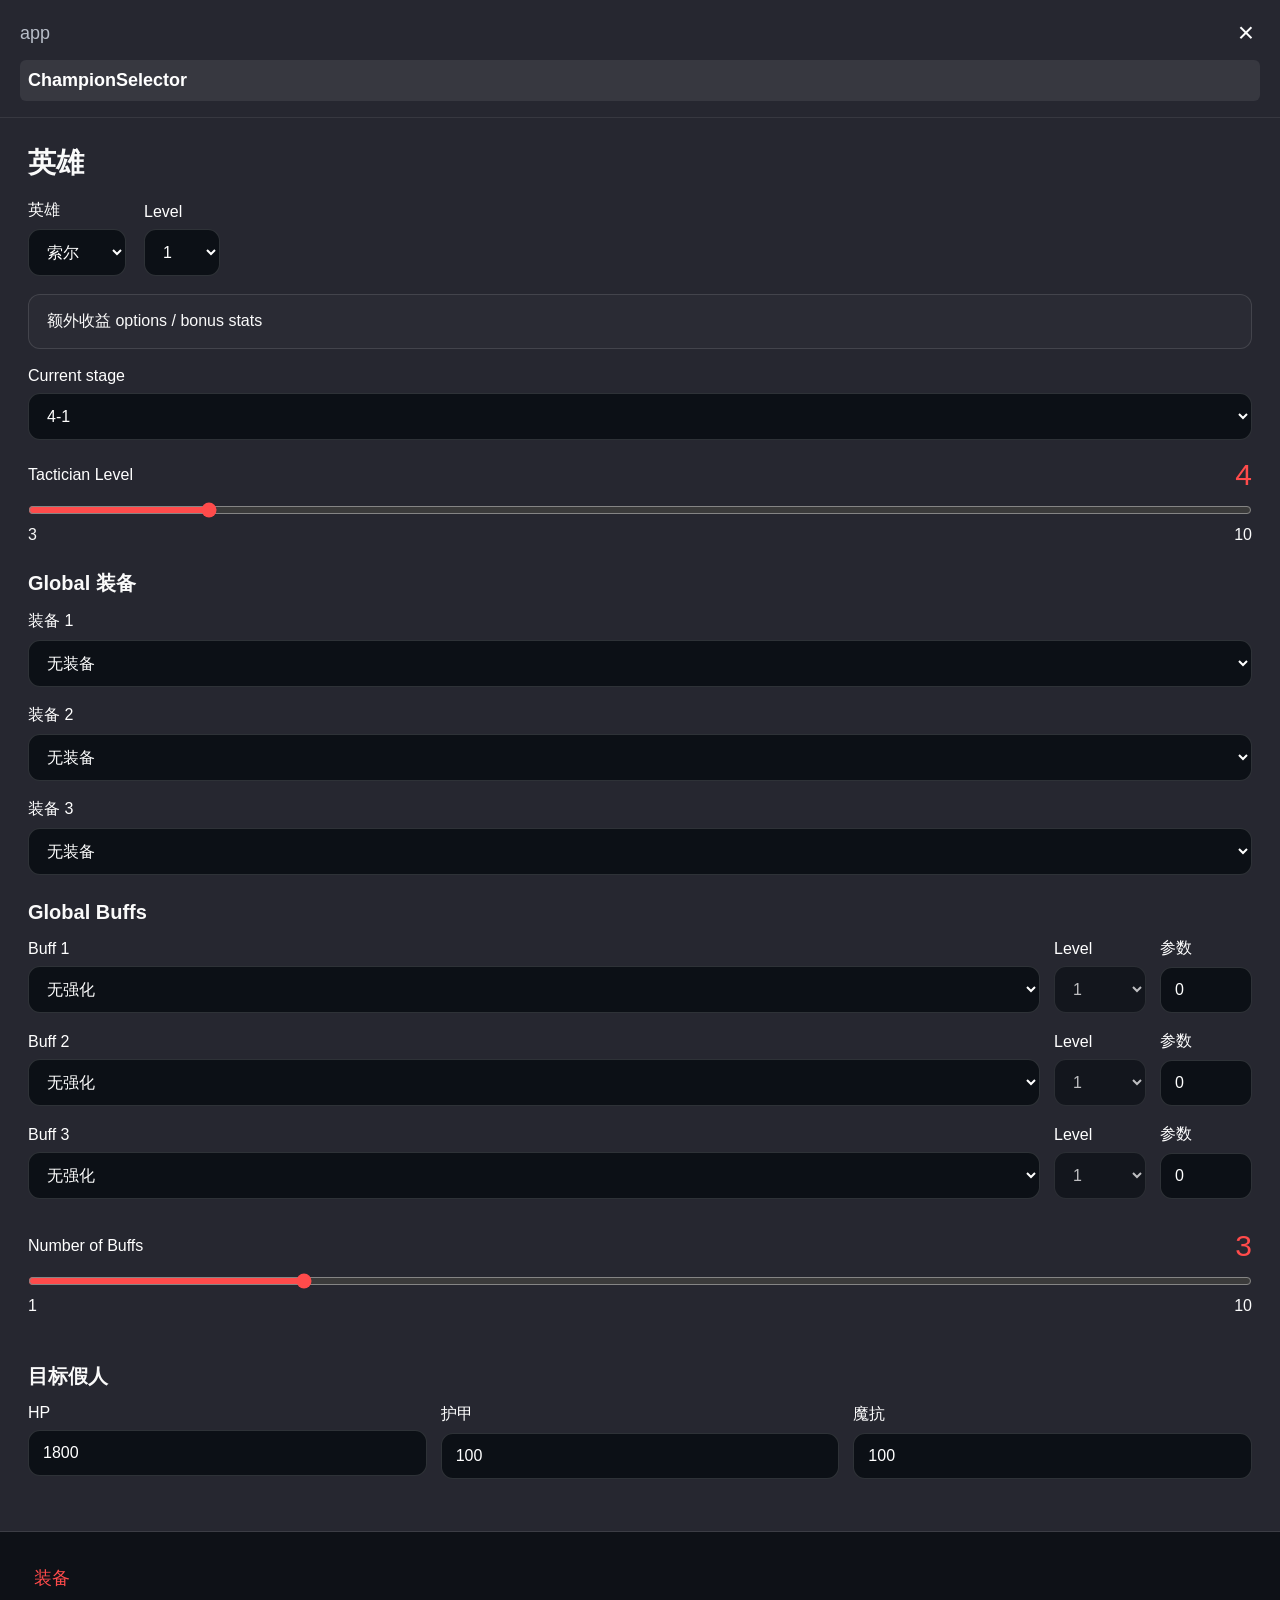
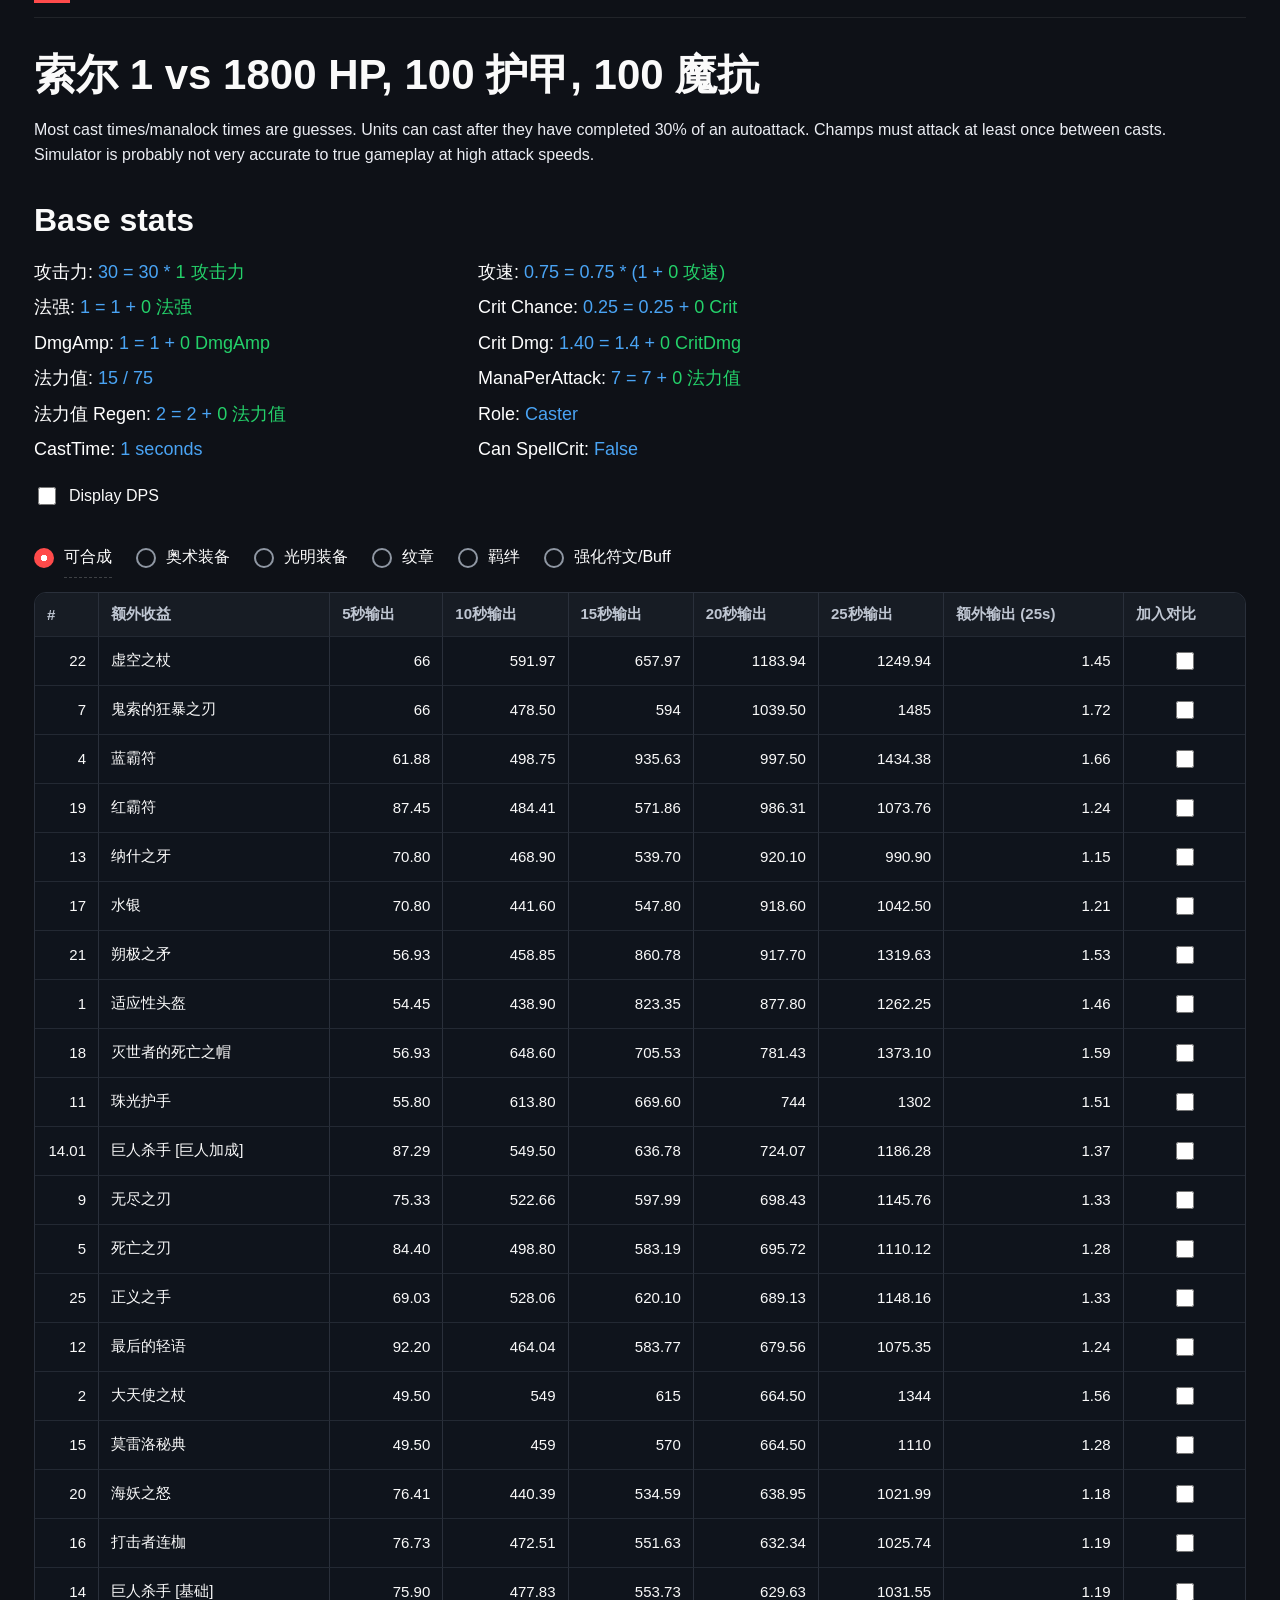
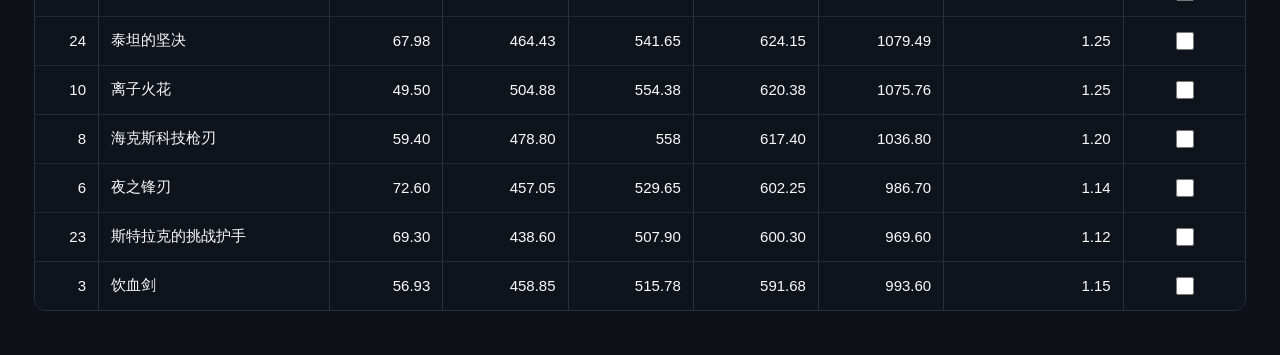
<file: index.html>
<!DOCTYPE html>
<html lang="zh-CN">
  <head>
    <meta charset="UTF-8" />
    <meta name="viewport" content="width=device-width, initial-scale=1.0" />
    <title>TFT Set 17 ChampionSelector</title>
    <link rel="stylesheet" href="./style.css?v=20260402b" />
  </head>
  <body>
    <div class="app-shell">
      <aside class="sidebar">
        <div class="sidebar-top">
          <div class="sidebar-title-row">
            <span class="sidebar-app-label">app</span>
            <button class="ghost-icon" type="button" aria-label="&#20851;&#38381;">&times;</button>
          </div>
          <button class="app-link active" type="button">ChampionSelector</button>
        </div>

        <div class="sidebar-body">
          <section class="sidebar-section">
            <h2 class="sidebar-heading">&#33521;&#38596;</h2>

            <div class="hero-form-row">
              <label class="field">
                <span class="field-label">&#33521;&#38596;</span>
                <select id="hero-select" class="field-control dark"></select>
              </label>
              <label class="field level-field">
                <span class="field-label">Level</span>
                <select id="star-select" class="field-control dark">
                  <option value="1">1</option>
                  <option value="2">2</option>
                  <option value="3">3</option>
                </select>
              </label>
            </div>

            <details class="accordion">
              <summary>&#39069;&#22806;&#25910;&#30410; options / bonus stats</summary>
              <div class="bonus-grid">
                <label class="field">
                  <span class="field-label">&#27861;&#24378;</span>
                  <input id="bonus-ap" type="number" class="field-control dark" value="0" min="0" step="0.05" />
                </label>
                <label class="field">
                  <span class="field-label">&#25915;&#20987;&#21147;</span>
                  <input id="bonus-ad" type="number" class="field-control dark" value="0" min="0" step="1" />
                </label>
                <label class="field">
                  <span class="field-label">&#25915;&#36895;</span>
                  <input id="bonus-as" type="number" class="field-control dark" value="0" min="0" step="0.05" />
                </label>
                <label class="field">
                  <span class="field-label">DmgAmp</span>
                  <input id="bonus-dmgamp" type="number" class="field-control dark" value="0" min="0" step="0.01" />
                </label>
              </div>
            </details>

            <label class="field">
              <span class="field-label">Current stage</span>
              <select id="stage-select" class="field-control dark">
                <option value="2-1">2-1</option>
                <option value="3-2">3-2</option>
                <option value="4-1" selected>4-1</option>
                <option value="5-1">5-1</option>
                <option value="6-1">6-1</option>
              </select>
            </label>

            <div class="slider-block">
              <div class="slider-header">
                <span class="field-label">Tactician Level</span>
                <span id="tactician-level-value" class="slider-value">4</span>
              </div>
              <input id="tactician-level" type="range" min="3" max="10" value="4" class="slider" />
              <div class="slider-scale">
                <span>3</span>
                <span>10</span>
              </div>
            </div>

            <h3 class="sidebar-subheading">Global &#35013;&#22791;</h3>

            <label class="field">
              <span class="field-label">&#35013;&#22791; 1</span>
              <select id="global-item-1" class="field-control dark"></select>
            </label>

            <label class="field">
              <span class="field-label">&#35013;&#22791; 2</span>
              <select id="global-item-2" class="field-control dark"></select>
            </label>

            <label class="field">
              <span class="field-label">&#35013;&#22791; 3</span>
              <select id="global-item-3" class="field-control dark"></select>
            </label>

            <h3 class="sidebar-subheading">Global Buffs</h3>

            <div class="global-buffs-panel">
              <div id="global-buff-list"></div>

              <div class="slider-block">
                <div class="slider-header">
                  <span class="field-label">Number of Buffs</span>
                  <span id="buff-count-value" class="slider-value">3</span>
                </div>
                <input id="buff-count" type="range" min="1" max="10" value="3" class="slider" />
                <div class="slider-scale">
                  <span>1</span>
                  <span>10</span>
                </div>
              </div>
            </div>

            <h3 class="sidebar-subheading">&#30446;&#26631;&#20551;&#20154;</h3>

            <div class="dummy-grid">
              <label class="field">
                <span class="field-label">HP</span>
                <input id="target-hp" type="number" class="field-control dark" min="1" step="50" />
              </label>

              <label class="field">
                <span class="field-label">&#25252;&#30002;</span>
                <input id="target-armor" type="number" class="field-control dark" min="0" step="5" />
              </label>

              <label class="field">
                <span class="field-label">&#39764;&#25239;</span>
                <input id="target-mr" type="number" class="field-control dark" min="0" step="5" />
              </label>
            </div>
          </section>
        </div>
      </aside>

      <main class="content">
        <div class="content-topnav">
          <button class="topnav-link active" type="button">&#35013;&#22791;</button>
        </div>

        <section class="hero-header">
          <h1 id="hero-vs-title" class="hero-title"></h1>
          <p class="hero-note">
            Most cast times/manalock times are guesses. Units can cast after they have completed 30% of an
            autoattack. Champs must attack at least once between casts. Simulator is probably not very accurate to
            true gameplay at high attack speeds.
          </p>
        </section>

        <section class="stats-panel">
          <h2 class="section-title">Base stats</h2>
          <div id="base-stats-grid" class="base-stats-grid"></div>
          <label class="display-dps-toggle">
            <input id="display-dps-toggle" type="checkbox" />
            <span>Display DPS</span>
          </label>
        </section>

        <section class="table-panel">
          <nav id="category-tabs" class="category-tabs" aria-label="&#20998;&#31867;&#20999;&#25442;"></nav>

          <div class="table-scroll">
            <table class="results-table">
              <thead>
                <tr>
                  <th class="id-col">#</th>
                  <th>&#39069;&#22806;&#25910;&#30410;</th>
                  <th id="col-five">&#53;&#31186;&#36755;&#20986;</th>
                  <th>&#49;&#48;&#31186;&#36755;&#20986;</th>
                  <th id="col-fifteen">&#49;&#53;&#31186;&#36755;&#20986;</th>
                  <th>&#50;&#48;&#31186;&#36755;&#20986;</th>
                  <th>&#50;&#53;&#31186;&#36755;&#20986;</th>
                  <th>&#39069;&#22806;&#36755;&#20986; (25s)</th>
                  <th>&#21152;&#20837;&#23545;&#27604;</th>
                </tr>
              </thead>
              <tbody id="results-body"></tbody>
            </table>
          </div>
        </section>

        <section id="chart-panel" class="chart-panel hidden">
          <div class="chart-main">
            <svg id="damage-chart" class="damage-chart" viewBox="0 0 960 600" role="img" aria-label="&#20260;&#23475;&#26354;&#32447;"></svg>
          </div>

          <aside class="chart-side">
            <section class="side-card">
              <div class="side-card-header">
                <h3 class="side-title">Index Log</h3>
                <select id="log-select" class="field-control dark compact"></select>
              </div>
              <div class="log-table-wrap">
                <table class="log-table">
                  <thead>
                    <tr>
                      <th>Time</th>
                      <th>Dmg</th>
                      <th>Type</th>
                      <th>&#25915;&#36895;</th>
                      <th>&#27861;&#21147;&#20540;</th>
                    </tr>
                  </thead>
                  <tbody id="log-body"></tbody>
                </table>
              </div>
            </section>

            <section class="side-card">
              <h3 class="side-title centered">Damage Distribution</h3>
              <div class="donut-wrap">
                <div id="donut-chart" class="donut-chart" aria-hidden="true"></div>
                <div id="donut-legend" class="donut-legend"></div>
              </div>
            </section>
          </aside>
        </section>
      </main>
    </div>

    <script>
      (() => {
        const buffList = document.getElementById("global-buff-list");
        const buffCountInput = document.getElementById("buff-count");
        const buffCountValue = document.getElementById("buff-count-value");

        if (!buffList || !buffCountInput || !buffCountValue) return;

        if (!buffList.children.length) {
          const fallbackRows = Array.from({ length: 10 }, (_, index) => {
            const rowNumber = index + 1;
            return `
              <div class="buff-row" data-buff-row="${index}">
                <div class="buff-row-grid">
                  <label class="field buff-main-field">
                    <span class="field-label">Buff ${rowNumber}</span>
                    <select class="field-control dark">
                      <option>&#26080;&#24378;&#21270;</option>
                    </select>
                  </label>
                  <label class="field buff-level-field">
                    <span class="field-label">Level</span>
                    <select class="field-control dark" disabled>
                      <option>1</option>
                    </select>
                  </label>
                  <label class="field buff-aux-field">
                    <span class="field-label">&#21442;&#25968;</span>
                    <input type="number" class="field-control dark" value="0" disabled />
                  </label>
                </div>
              </div>
            `;
          }).join("");

          buffList.innerHTML = fallbackRows;
        }

        const syncFallbackBuffRows = () => {
          const count = Number(buffCountInput.value || 1);
          buffCountValue.textContent = String(count);
          [...buffList.querySelectorAll("[data-buff-row]")].forEach((row, index) => {
            row.classList.toggle("buff-row-hidden", index >= count);
          });
        };

        buffCountInput.addEventListener("input", syncFallbackBuffRows);
        buffCountInput.addEventListener("change", syncFallbackBuffRows);
        syncFallbackBuffRows();
      })();
    </script>
  <script defer src="./data/generated/champions.browser.js?v=20260402c"></script>
  <script defer src="./data/generated/items.browser.js?v=20260402e"></script>
  <script defer src="./app-bundle.js?v=20260403c"></script>
  </body>
</html>
</file>
<file: style.css>
:root {
  --bg: #0e1117;
  --sidebar: #262730;
  --line: #2a303b;
  --line-soft: #232933;
  --text: #fafafa;
  --muted: #b8bec9;
  --accent: #ff4b4b;
}

* {
  box-sizing: border-box;
}

html,
body {
  margin: 0;
  min-height: 100%;
  background: var(--bg);
  color: var(--text);
  font-family: "Segoe UI", "PingFang SC", "Microsoft YaHei", sans-serif;
}

button,
select,
input {
  font: inherit;
}

.app-shell {
  display: grid;
  grid-template-columns: 404px minmax(0, 1fr);
  min-height: 100vh;
}

.sidebar {
  display: flex;
  flex-direction: column;
  background: var(--sidebar);
  border-right: 1px solid rgba(255, 255, 255, 0.1);
}

.sidebar-top {
  padding: 18px 20px 16px;
  border-bottom: 1px solid rgba(255, 255, 255, 0.08);
}

.sidebar-title-row {
  display: flex;
  align-items: center;
  justify-content: space-between;
  margin-bottom: 12px;
}

.sidebar-app-label {
  color: var(--muted);
  font-size: 18px;
}

.ghost-icon {
  border: 0;
  background: transparent;
  color: #fff;
  font-size: 28px;
  line-height: 1;
  cursor: pointer;
}

.app-link {
  width: 100%;
  padding: 10px 8px;
  border: 0;
  border-radius: 6px;
  background: transparent;
  color: var(--muted);
  text-align: left;
  font-size: 18px;
  cursor: pointer;
}

.app-link.active {
  background: rgba(255, 255, 255, 0.08);
  color: #fff;
  font-weight: 700;
}

.sidebar-body {
  overflow: auto;
}

.sidebar-section {
  padding: 26px 28px 34px;
}

.sidebar-heading {
  margin: 0 0 18px;
  font-size: 28px;
}

.sidebar-subheading {
  margin: 26px 0 14px;
  font-size: 20px;
}

.hero-form-row {
  display: flex;
  gap: 18px;
  align-items: end;
}

.field {
  display: flex;
  flex-direction: column;
  gap: 8px;
  margin-bottom: 18px;
}

.field-label {
  font-size: 16px;
  color: #fff;
}

.level-field {
  width: 76px;
}

.field-control {
  width: 100%;
  min-width: 0;
  padding: 13px 14px;
  border: 1px solid rgba(255, 255, 255, 0.14);
  border-radius: 12px;
  background: #11151d;
  color: #fff;
}

.field-control.dark {
  background: #0c1016;
}

.field-control.compact {
  min-width: 240px;
}

.field-control[type="number"] {
  appearance: textfield;
}

.field-hidden {
  display: none;
}

.dummy-grid {
  display: grid;
  grid-template-columns: repeat(3, minmax(0, 1fr));
  gap: 0 14px;
}

.global-buffs-panel {
  display: flex;
  flex-direction: column;
  gap: 6px;
}

.buff-row-grid {
  display: grid;
  grid-template-columns: minmax(0, 1.7fr) 92px 92px;
  gap: 0 14px;
  align-items: end;
}

.buff-row.buff-disabled {
  opacity: 0.42;
  pointer-events: none;
}

.buff-row.buff-row-hidden {
  display: none;
}

.accordion {
  margin-bottom: 18px;
  border: 1px solid rgba(255, 255, 255, 0.12);
  border-radius: 12px;
  background: rgba(255, 255, 255, 0.02);
}

.accordion summary {
  cursor: pointer;
  list-style: none;
  padding: 16px 18px;
  font-size: 16px;
}

.accordion summary::-webkit-details-marker {
  display: none;
}

.bonus-grid {
  display: grid;
  grid-template-columns: repeat(2, minmax(0, 1fr));
  gap: 12px 16px;
  padding: 0 18px 18px;
}

.slider-block {
  margin: 6px 0 22px;
}

.slider-header,
.slider-scale {
  display: flex;
  align-items: center;
  justify-content: space-between;
}

.slider-value {
  color: var(--accent);
  font-size: 30px;
}

.slider {
  width: 100%;
  margin: 10px 0 8px;
  accent-color: var(--accent);
}

.content {
  padding: 34px 34px 44px;
}

.content-topnav {
  display: flex;
  gap: 22px;
  padding-bottom: 14px;
  border-bottom: 1px solid rgba(255, 255, 255, 0.08);
}

.topnav-link {
  padding: 0 0 10px;
  border: 0;
  border-bottom: 3px solid transparent;
  background: transparent;
  color: #fff;
  font-size: 18px;
  cursor: pointer;
}

.topnav-link.active {
  color: var(--accent);
  border-bottom-color: var(--accent);
}

.hero-header {
  padding: 32px 0 16px;
}

.hero-title {
  margin: 0 0 18px;
  font-size: 42px;
  line-height: 1.2;
}

.hero-note {
  max-width: 1180px;
  margin: 0;
  color: #ebedf3;
  font-size: 16px;
  line-height: 1.55;
}

.stats-panel {
  padding: 18px 0 20px;
}

.section-title {
  margin: 0 0 18px;
  font-size: 32px;
}

.base-stats-grid {
  display: grid;
  grid-template-columns: repeat(2, minmax(280px, 360px));
  gap: 4px 84px;
}

.stat-line {
  font-size: 18px;
  line-height: 1.75;
}

.stat-name {
  color: #fff;
}

.stat-primary {
  color: #4aa4f4;
}

.stat-secondary {
  color: #24d16a;
}

.display-dps-toggle {
  display: inline-flex;
  align-items: center;
  gap: 10px;
  margin-top: 18px;
  font-size: 16px;
}

.display-dps-toggle input {
  width: 18px;
  height: 18px;
  accent-color: var(--accent);
}

.table-panel {
  padding-top: 10px;
}

.category-tabs {
  display: flex;
  flex-wrap: wrap;
  gap: 24px;
  align-items: center;
  margin-bottom: 14px;
}

.category-tab {
  position: relative;
  padding: 8px 0 10px 30px;
  border: 0;
  background: transparent;
  color: #fff;
  font-size: 16px;
  cursor: pointer;
}

.category-tab::before {
  content: "";
  position: absolute;
  left: 0;
  top: 50%;
  width: 16px;
  height: 16px;
  border: 2px solid #8f97a3;
  border-radius: 50%;
  transform: translateY(-50%);
}

.category-tab.active::before {
  border-color: var(--accent);
  background: radial-gradient(circle at center, #fff 0 26%, var(--accent) 27% 100%);
}

.category-tab.active::after {
  content: "";
  position: absolute;
  left: 30px;
  right: 0;
  bottom: 0;
  border-bottom: 1px dashed rgba(255, 255, 255, 0.2);
}

.table-scroll,
.log-table-wrap {
  overflow: auto;
}

.results-table,
.log-table {
  width: 100%;
  border-collapse: separate;
  border-spacing: 0;
  border: 1px solid var(--line);
  border-radius: 12px;
  overflow: hidden;
}

.results-table th,
.results-table td,
.log-table th,
.log-table td {
  padding: 12px 12px;
  border-right: 1px solid var(--line);
  border-bottom: 1px solid var(--line-soft);
  background: #0f141c;
  font-size: 15px;
}

.results-table th,
.log-table th {
  background: #171c24;
  color: #bfc6d2;
  font-weight: 600;
  text-align: left;
  white-space: nowrap;
}

.results-table tbody tr:hover td {
  background: rgba(255, 255, 255, 0.025);
}

.results-table td:nth-child(1),
.results-table td:nth-child(3),
.results-table td:nth-child(4),
.results-table td:nth-child(5),
.results-table td:nth-child(6),
.results-table td:nth-child(7),
.results-table td:nth-child(8) {
  text-align: right;
}

.results-table th:last-child,
.results-table td:last-child,
.log-table th:last-child,
.log-table td:last-child {
  border-right: 0;
}

.results-table tr:last-child td,
.log-table tr:last-child td {
  border-bottom: 0;
}

.id-col {
  width: 64px;
}

.checkbox-cell {
  text-align: center !important;
}

.checkbox-cell input {
  width: 18px;
  height: 18px;
  accent-color: var(--accent);
}

.chart-panel {
  display: grid;
  grid-template-columns: minmax(0, 1fr) 420px;
  gap: 26px;
  margin-top: 26px;
}

.hidden {
  display: none !important;
}

.damage-chart {
  width: 100%;
  height: auto;
  display: block;
}

.chart-side {
  display: flex;
  flex-direction: column;
  gap: 26px;
}

.side-card-header {
  display: flex;
  align-items: center;
  justify-content: space-between;
  gap: 12px;
  margin-bottom: 10px;
}

.side-title {
  margin: 0;
  font-size: 18px;
}

.side-title.centered {
  text-align: center;
  margin-bottom: 16px;
}

.donut-wrap {
  display: grid;
  justify-items: center;
  gap: 18px;
}

.donut-chart {
  width: 260px;
  height: 260px;
  border-radius: 50%;
  position: relative;
}

.donut-chart::after {
  content: "";
  position: absolute;
  inset: 29%;
  background: var(--bg);
  border-radius: 50%;
}

.donut-legend {
  width: 100%;
  display: flex;
  flex-direction: column;
  gap: 10px;
}

.legend-row {
  display: flex;
  align-items: center;
  gap: 10px;
  font-size: 15px;
}

.legend-row strong {
  margin-left: auto;
}

.legend-swatch {
  width: 12px;
  height: 12px;
  border-radius: 50%;
}

@media (max-width: 1500px) {
  .app-shell {
    grid-template-columns: 1fr;
  }

  .sidebar {
    border-right: 0;
    border-bottom: 1px solid rgba(255, 255, 255, 0.1);
  }

  .chart-panel {
    grid-template-columns: 1fr;
  }
}
</file>
